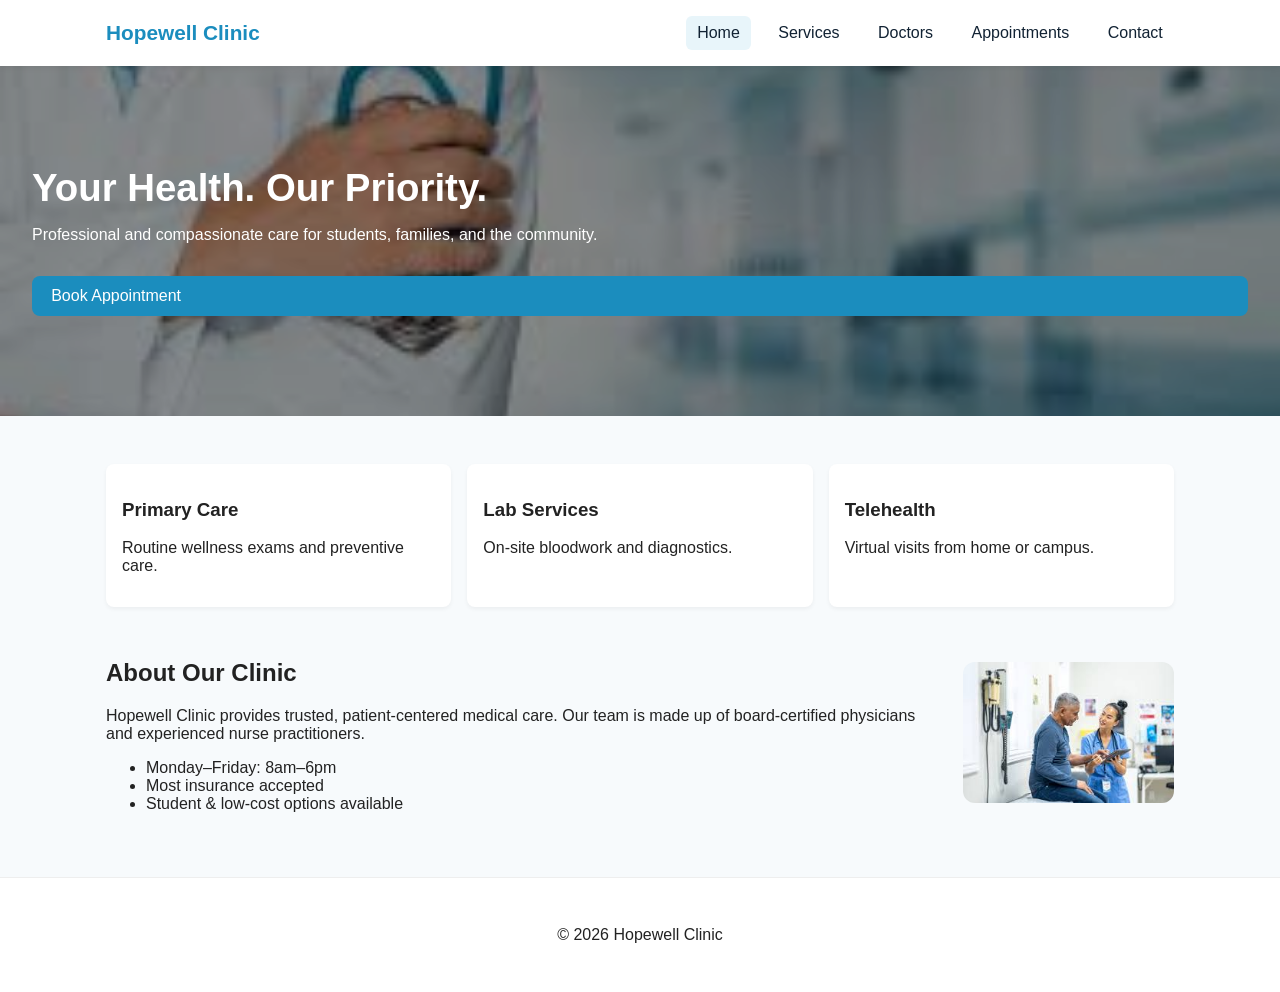
<file: src/main/resources/static/index.html>
<!DOCTYPE html>
<html lang="en">
  <head>
    <meta charset="utf-8" />
    <meta name="viewport" content="width=device-width, initial-scale=1" />
    <title>Hopewell Clinic — Home</title>
    <link rel="stylesheet" href="styles.css" />
  </head>
  <body>
    <header class="site-header">
      <div class="container header-inner">
        <a href="index.html" class="brand">Hopewell Clinic</a>
        <nav class="main-nav">
          <a href="index.html" class="active">Home</a>
          <a href="services.html">Services</a>
          <a href="doctors.html">Doctors</a>
          <a href="appointments.html">Appointments</a>
          <a href="contact.html">Contact</a>
        </nav>
        <button class="nav-toggle">☰</button>
      </div>
    </header>

    <section
      class="hero"
      style="background-image: url('clinic.image/Chome.jpeg')"
    >
      <div class="hero-overlay">
        <h1>Your Health. Our Priority.</h1>
        <p>
          Professional and compassionate care for students, families, and the
          community.
        </p>
        <a href="appointments.html" class="btn">Book Appointment</a>
      </div>
    </section>

    <section class="features container">
      <article>
        <h3>Primary Care</h3>
        <p>Routine wellness exams and preventive care.</p>
      </article>
      <article>
        <h3>Lab Services</h3>
        <p>On-site bloodwork and diagnostics.</p>
      </article>
      <article>
        <h3>Telehealth</h3>
        <p>Virtual visits from home or campus.</p>
      </article>
    </section>

    <section class="about container">
      <div class="split">
        <div>
          <h2>About Our Clinic</h2>
          <p>
            Hopewell Clinic provides trusted, patient-centered medical care. Our
            team is made up of board-certified physicians and experienced nurse
            practitioners.
          </p>
          <ul>
            <li>Monday–Friday: 8am–6pm</li>
            <li>Most insurance accepted</li>
            <li>Student & low-cost options available</li>
          </ul>
        </div>

        <div>
          <img
            src="clinic.image/patient.jpeg"
            class="responsive-img"
          />
        </div>
      </div>
    </section>

    <footer class="site-footer">
      <div class="container footer-inner">
        <p>© <span id="year"></span> Hopewell Clinic</p>
      </div>
    </footer>

    <script>
        const toggle = document.querySelector(".nav-toggle");
        const nav = document.querySelector(".main-nav");
        toggle.onclick = () => nav.classList.toggle("open");
        document.getElementById("year").textContent = new Date().getFullYear();
    </script>
  </body>
</html>
</file>
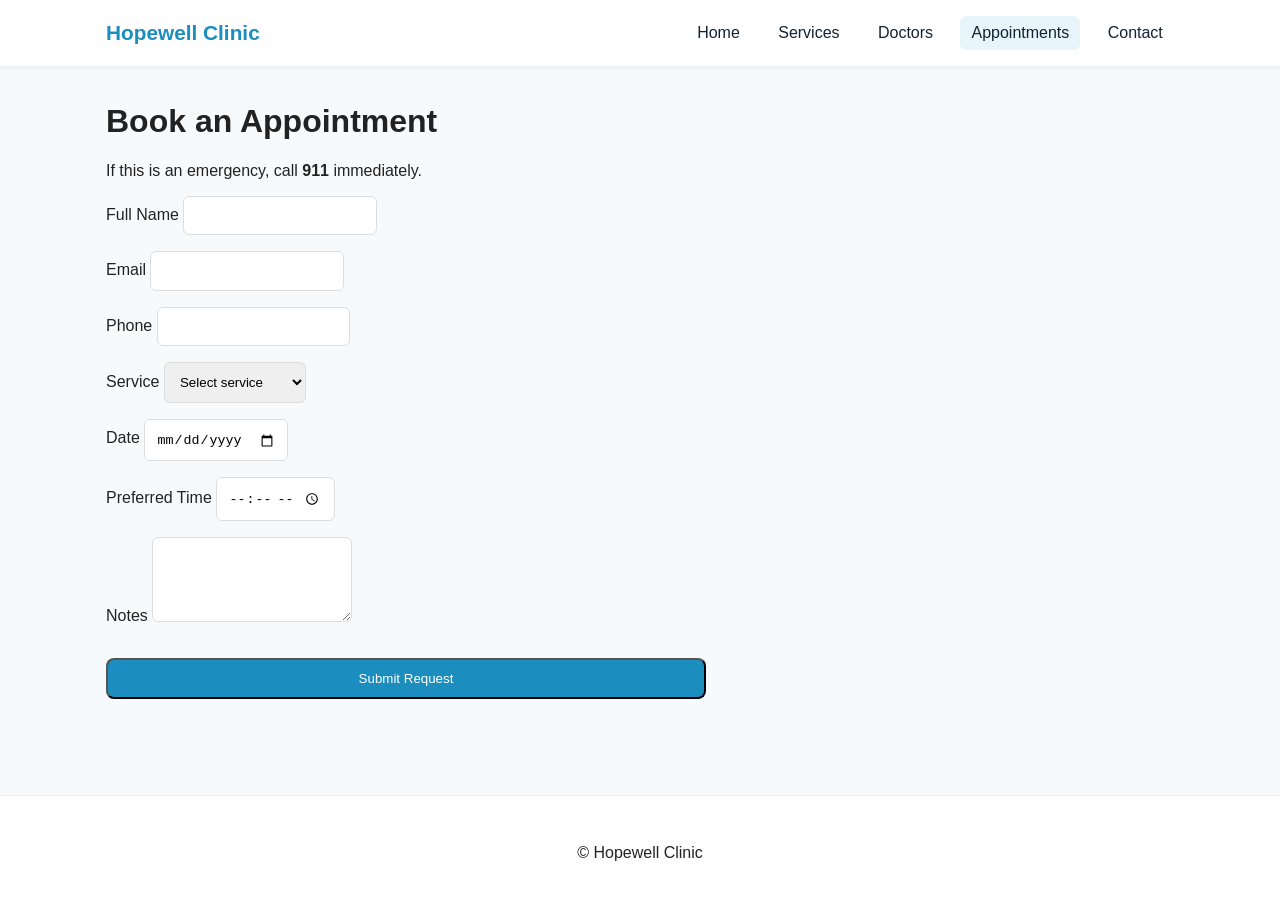
<file: src/main/resources/static/Appointments.html>
<!DOCTYPE html>
<html lang="en">
  <head>
    <meta charset="utf-8" />
    <meta name="viewport" content="width=device-width, initial-scale=1" />
    <title>Appointments — Hopewell Clinic</title>
    <link rel="stylesheet" href="styles.css" />
  </head>
  <body>
    <header class="site-header">
      <div class="container header-inner">
        <a href="index.html" class="brand">Hopewell Clinic</a>
        <nav class="main-nav">
          <a href="index.html">Home</a>
          <a href="services.html">Services</a>
          <a href="doctors.html">Doctors</a>
          <a href="appointments.html" class="active">Appointments</a>
          <a href="contact.html">Contact</a>
        </nav>
        <button class="nav-toggle">☰</button>
      </div>
    </header>

    <main class="container">
      <h1>Book an Appointment</h1>
      <p>If this is an emergency, call <strong>911</strong> immediately.</p>

      <form class="appointment-form" onsubmit="return submitForm(event)">
        <label>Full Name <input required type="text" /></label>
        <label>Email <input required type="email" /></label>
        <label>Phone <input required type="tel" /></label>

        <label
          >Service
          <select required>
            <option value="">Select service</option>
            <option>Primary Care</option>
            <option>Pediatrics</option>
            <option>Women's Health</option>
            <option>Lab Work</option>
            <option>Mental Health</option>
          </select>
        </label>

        <label>Date <input type="date" required /></label>
        <label>Preferred Time <input type="time" /></label>
        <label>Notes <textarea rows="4"></textarea></label>

        <button class="btn">Submit Request</button>
        <p id="form-message" class="muted"></p>
      </form>
    </main>

    <footer class="site-footer">
      <div class="container footer-inner">
        <p>© Hopewell Clinic</p>
      </div>
    </footer>

    <script>
      function submitForm(e) {
        e.preventDefault();
        document.getElementById("form-message").textContent =
          "Your request has been submitted. We will contact you soon!";
      }
    </script>

    <script>
      const toggle = document.querySelector(".nav-toggle");
      const nav = document.querySelector(".main-nav");
      toggle.onclick = () => nav.classList.toggle("open");
    </script>
  </body>
</html>
</file>
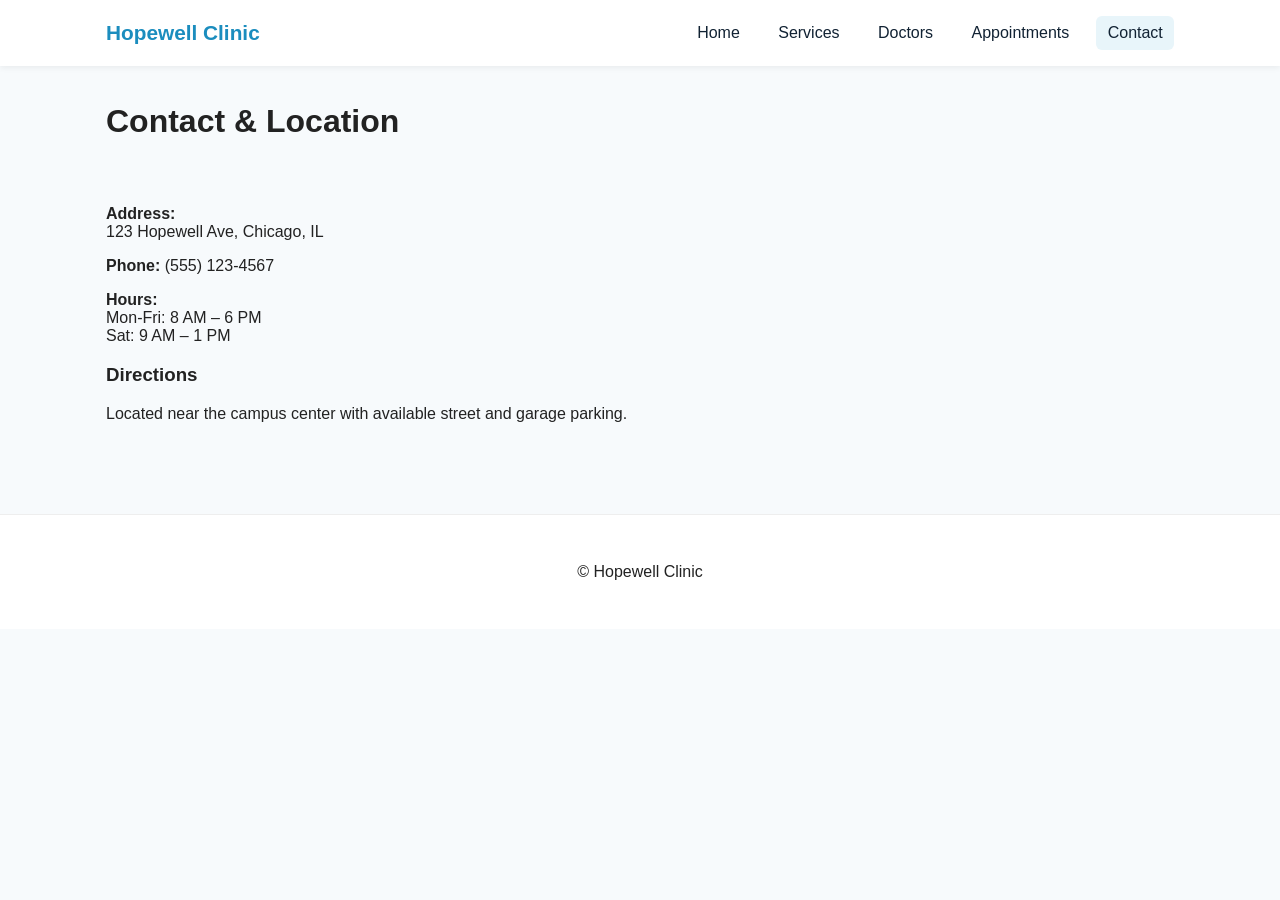
<file: src/main/resources/static/Contact.html>
<!DOCTYPE html>
<html lang="en">
  <head>
    <meta charset="utf-8" />
    <meta name="viewport" content="width=device-width, initial-scale=1" />
    <title>Contact — Hopewell Clinic</title>
    <link rel="stylesheet" href="styles.css" />
  </head>
  <body>
    <header class="site-header">
      <div class="container header-inner">
        <a href="index.html" class="brand">Hopewell Clinic</a>
        <nav class="main-nav">
          <a href="index.html">Home</a>
          <a href="services.html">Services</a>
          <a href="doctors.html">Doctors</a>
          <a href="appointments.html">Appointments</a>
          <a href="contact.html" class="active">Contact</a>
        </nav>
        <button class="nav-toggle">☰</button>
      </div>
    </header>

    <main class="container">
      <h1>Contact & Location</h1>

      <div class="split">
        <div>
          <p><strong>Address:</strong><br />123 Hopewell Ave, Chicago, IL</p>
          <p><strong>Phone:</strong> (555) 123-4567</p>
          <p>
            <strong>Hours:</strong><br />Mon-Fri: 8 AM – 6 PM<br />Sat: 9 AM – 1
            PM
          </p>

          <h3>Directions</h3>
          <p>
            Located near the campus center with available street and garage
            parking.
          </p>
        </div>

        <div>
          <iframe
            class="map"
            src="https://www.google.com/maps/embed?pb=!1m18!1m12!1m3!1d2968.825922496718!2d-87.6270052!3d41.8818326!2m3!1f0!2f0!3f0!3m2!1i1024!2i768!4f13.1!3m3!1m2!1s0x0:0x0!2zNDF°IDUyJzU0LjYiTiA4N8KwMzcnMzcuMiJX!5e0!3m2!1sen!2sus!4v160643"
            style="border: 0"
            allowfullscreen=""
            loading="lazy"
          ></iframe>
        </div>
      </div>
    </main>

    <footer class="site-footer">
      <div class="container footer-inner">
        <p>© Hopewell Clinic</p>
      </div>
    </footer>

    <script>
      const toggle = document.querySelector(".nav-toggle");
      const nav = document.querySelector(".main-nav");
      toggle.onclick = () => nav.classList.toggle("open");
    </script>
  </body>
</html>
</file>
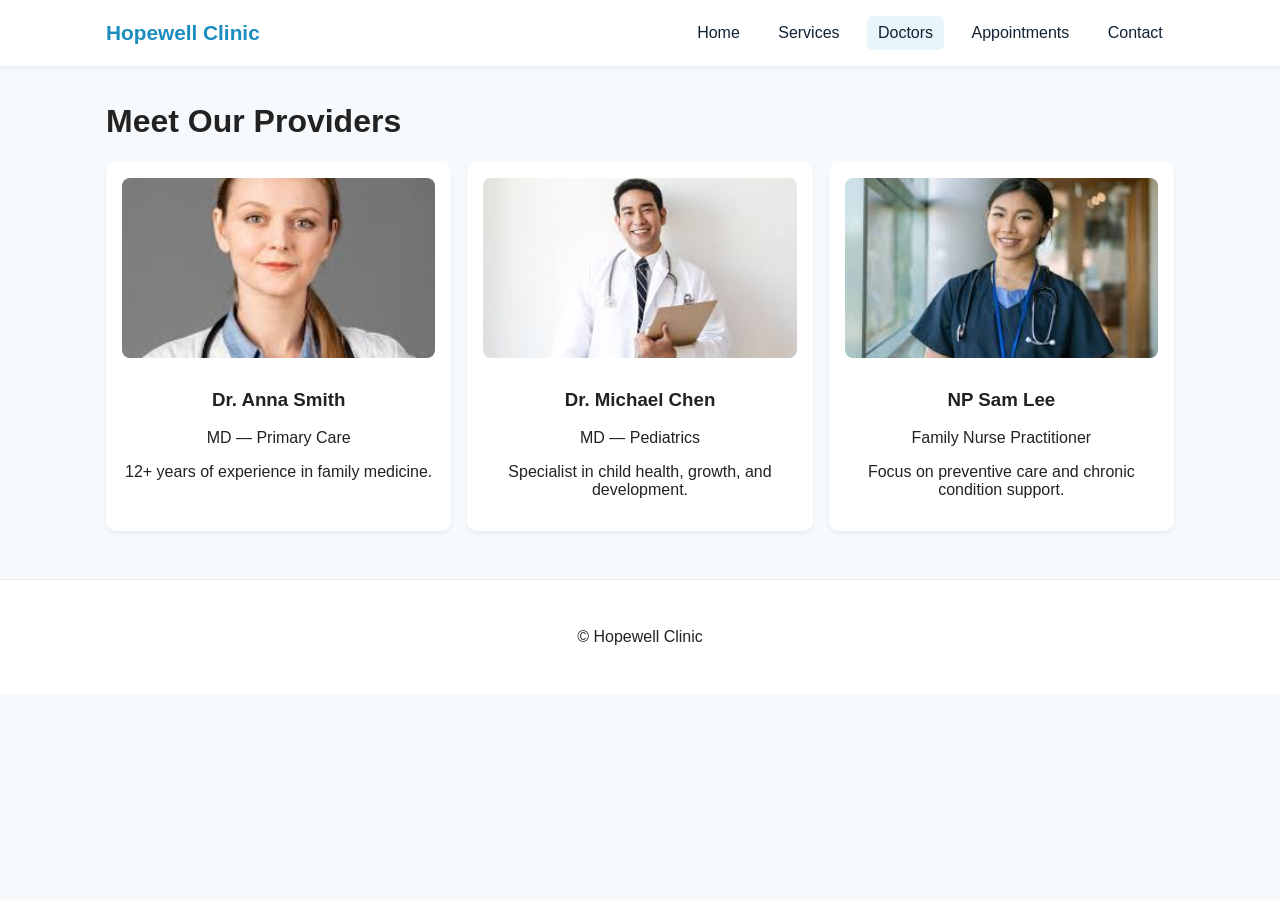
<file: src/main/resources/static/Doctors.html>
<!DOCTYPE html>
<html lang="en">
  <head>
    <meta charset="utf-8" />
    <meta name="viewport" content="width=device-width, initial-scale=1" />
    <title>Doctors — Hopewell Clinic</title>
    <link rel="stylesheet" href="styles.css" />
  </head>
  <body>
    <header class="site-header">
      <div class="container header-inner">
        <a href="index.html" class="brand">Hopewell Clinic</a>
        <nav class="main-nav">
          <a href="index.html">Home</a>
          <a href="services.html">Services</a>
          <a href="doctors.html" class="active">Doctors</a>
          <a href="appointments.html">Appointments</a>
          <a href="contact.html">Contact</a>
        </nav>
        <button class="nav-toggle">☰</button>
      </div>
    </header>

    <main class="container">
      <h1>Meet Our Providers</h1>

      <section class="providers">
        <article class="provider-card">
          <img src="clinic.image/Anna.jpeg" class="avatar" />
          <h3>Dr. Anna Smith</h3>
          <p>MD — Primary Care</p>
          <p>12+ years of experience in family medicine.</p>
        </article>

        <article class="provider-card">
          <img src="clinic.image/Chen.jpeg" class="avatar" />
          <h3>Dr. Michael Chen</h3>
          <p>MD — Pediatrics</p>
          <p>Specialist in child health, growth, and development.</p>
        </article>

        <article class="provider-card">
          <img src="clinic.image/lee.jpeg" class="avatar" />
          <h3>NP Sam Lee</h3>
          <p>Family Nurse Practitioner</p>
          <p>Focus on preventive care and chronic condition support.</p>
        </article>
      </section>
    </main>

    <footer class="site-footer">
      <div class="container footer-inner">
        <p>© Hopewell Clinic</p>
      </div>
    </footer>

    <script>
      const toggle = document.querySelector(".nav-toggle");
      const nav = document.querySelector(".main-nav");
      toggle.onclick = () => nav.classList.toggle("open");
    </script>
  </body>
</html>
</file>
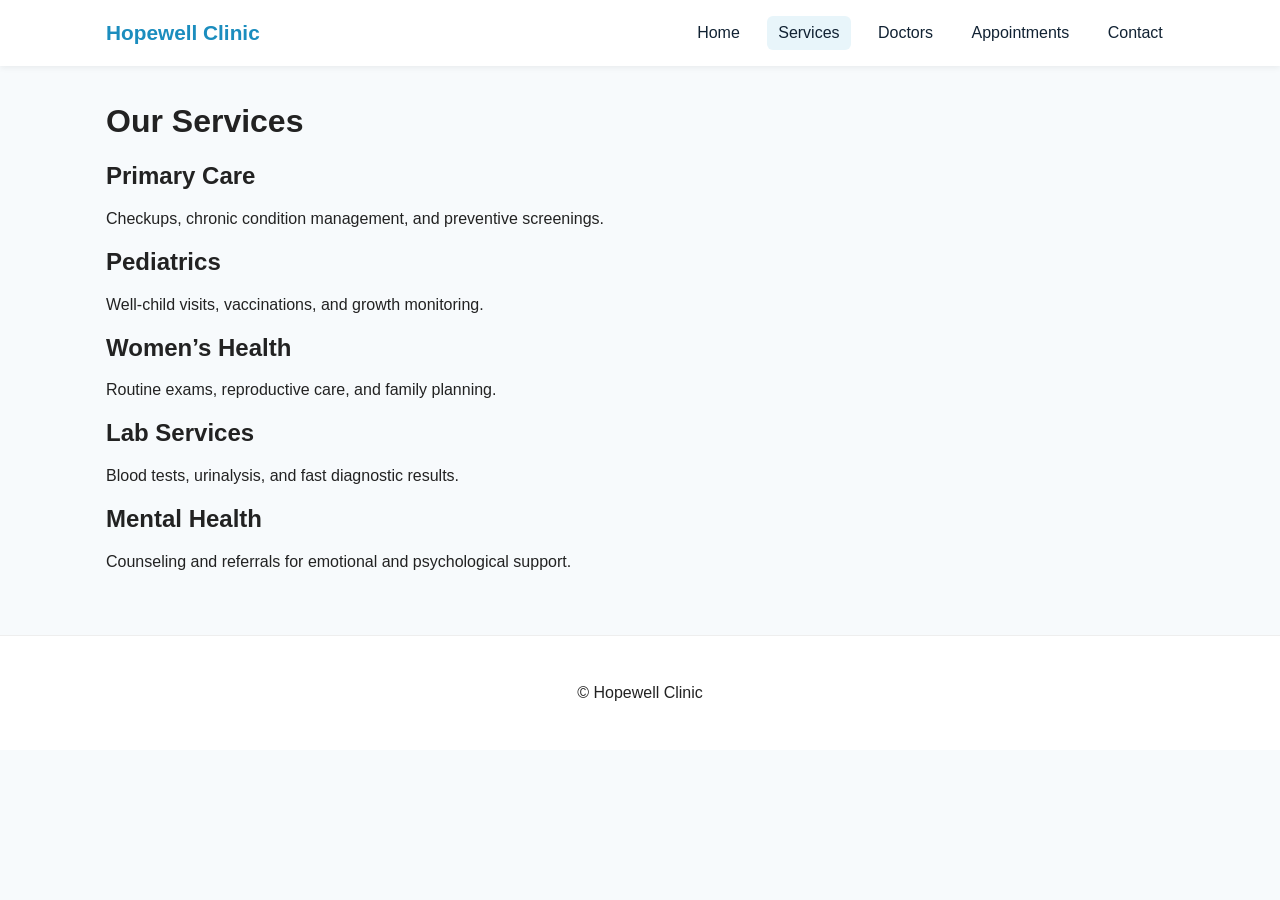
<file: src/main/resources/static/Services.html>
<!DOCTYPE html>
<html lang="en">
  <head>
    <meta charset="utf-8" />
    <meta name="viewport" content="width=device-width, initial-scale=1" />
    <title>Services — Hopewell Clinic</title>
    <link rel="stylesheet" href="styles.css" />
  </head>
  <body>
    <header class="site-header">
      <div class="container header-inner">
        <a href="index.html" class="brand">Hopewell Clinic</a>
        <nav class="main-nav">
          <a href="index.html">Home</a>
          <a href="services.html" class="active">Services</a>
          <a href="doctors.html">Doctors</a>
          <a href="appointments.html">Appointments</a>
          <a href="contact.html">Contact</a>
        </nav>
        <button class="nav-toggle">☰</button>
      </div>
    </header>

    <main class="container">
      <h1>Our Services</h1>

      <section class="service-list">
        <article>
          <h2>Primary Care</h2>
          <p>
            Checkups, chronic condition management, and preventive screenings.
          </p>
        </article>
        <article>
          <h2>Pediatrics</h2>
          <p>Well-child visits, vaccinations, and growth monitoring.</p>
        </article>
        <article>
          <h2>Women’s Health</h2>
          <p>Routine exams, reproductive care, and family planning.</p>
        </article>
        <article>
          <h2>Lab Services</h2>
          <p>Blood tests, urinalysis, and fast diagnostic results.</p>
        </article>
        <article>
          <h2>Mental Health</h2>
          <p>
            Counseling and referrals for emotional and psychological support.
          </p>
        </article>
      </section>
    </main>

    <footer class="site-footer">
      <div class="container footer-inner">
        <p>© Hopewell Clinic</p>
      </div>
    </footer>

    <script>
      const toggle = document.querySelector(".nav-toggle");
      const nav = document.querySelector(".main-nav");
      toggle.onclick = () => nav.classList.toggle("open");
    </script>
  </body>
</html>
</file>
<file: src/main/resources/static/styles.css>
:root {
  --primary: #1B8DBE;
  --secondary: #0F5A7A;
  --light: #E8F5FA;
  --dark: #123;
  --muted: #666;
  --max-width: 1100px;
}

* {
  box-sizing: border-box;
}

body {
  margin: 0;
  font-family: Arial, Helvetica, sans-serif;
  background: #f7fafc;
  color: #222;
}

/* Layout */
.container {
  max-width: var(--max-width);
  margin: 0 auto;
  padding: 1rem;
}

/* Header */
.site-header {
  background: white;
  box-shadow: 0 2px 6px rgba(0, 0, 0, .06);
  position: relative;
  z-index: 1000;
}

.header-inner {
  display: flex;
  justify-content: space-between;
  align-items: center;
}

.brand {
  font-size: 1.3rem;
  font-weight: bold;
  color: var(--primary);
  text-decoration: none;
}

.main-nav {
  display: flex;
  gap: 1rem;
}

.main-nav a {
  text-decoration: none;
  padding: 0.5rem 0.7rem;
  color: var(--dark);
  border-radius: 6px;
}

.main-nav a.active,
.main-nav a:hover {
  background: var(--light);
}

/* Mobile nav */
.nav-toggle {
  display: none;
  background: none;
  border: none;
  font-size: 1.6rem;
}

/* Hero */
.hero {
  height: 350px;
  background-size: cover;
  background-position: center;
  position: relative;
}

.hero-overlay {
  background: rgba(0, 0, 0, 0.45);
  color: white;
  height: 100%;
  display: flex;
  flex-direction: column;
  justify-content: center;
  padding: 2rem;
}

.hero h1 {
  font-size: 2.4rem;
  margin: 0;
}

/* Buttons */
.btn {
  background: var(--primary);
  color: white;
  padding: 0.7rem 1.2rem;
  border-radius: 8px;
  text-decoration: none;
  display: inline-block;
  margin-top: 1rem;
}

/* Features */
.features {
  display: flex;
  gap: 1rem;
  margin-top: 2rem;
}

.features article {
  flex: 1;
  background: white;
  padding: 1rem;
  border-radius: 8px;
  box-shadow: 0 2px 4px rgba(0, 0, 0, .05);
}

/* Split layout */
.split {
  display: flex;
  gap: 2rem;
  align-items: center;
}

.responsive-img {
  width: 100%;
  border-radius: 12px;
}

/* Doctors grid */
.providers {
  display: grid;
  grid-template-columns: repeat(auto-fit, minmax(240px, 1fr));
  gap: 1rem;
}

.provider-card {
  background: white;
  padding: 1rem;
  border-radius: 10px;
  text-align: center;
  box-shadow: 0 2px 4px rgba(0, 0, 0, .06);
}

.avatar {
  width: 100%;
  height: 180px;
  object-fit: cover;
  border-radius: 8px;
  margin-bottom: 0.5rem;
}

/* Forms */
.appointment-form {
  display: grid;
  gap: 1rem;
  max-width: 600px;
}

input,
select,
textarea {
  padding: 0.7rem;
  border: 1px solid #ddd;
  border-radius: 6px;
}

/* Map */
.map {
  width: 100%;
  height: 300px;
  border-radius: 10px;
}

/* Footer */
.site-footer {
  margin-top: 2rem;
  background: white;
  padding: 1rem;
  border-top: 1px solid #eee;
}

.footer-inner {
  display: flex;
  justify-content: center;
}

/* Responsive */
@media (max-width: 800px) {
  .features {
    flex-direction: column;
  }

  .split {
    flex-direction: column;
  }

  .main-nav {
    display: none;
    flex-direction: column;
    background: white;
    padding: 1rem;
    border-radius: 8px;
    position: absolute;
    right: 1rem;
    top: 70px;
    box-shadow: 0 4px 10px rgba(0, 0, 0, .1);
  }

  .main-nav.open {
    display: flex;
  }

  .nav-toggle {
    display: block;
  }
}
</file>
